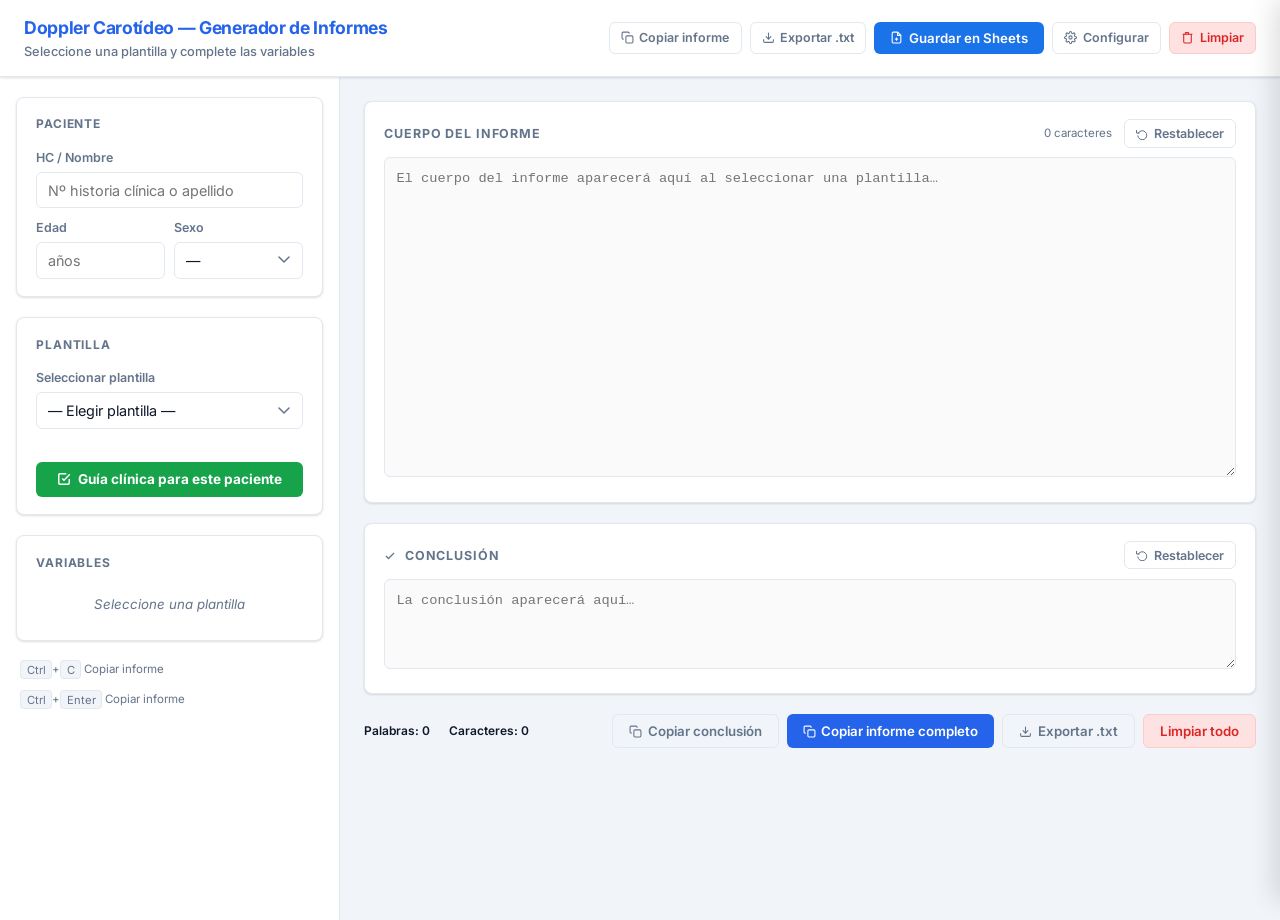
<file: index.html>
<!DOCTYPE html>
<html lang="es">
<head>
  <meta charset="UTF-8" />
  <meta name="viewport" content="width=device-width, initial-scale=1.0" />
  <title>Informe Doppler Carotídeo</title>
  <link rel="preconnect" href="https://fonts.googleapis.com" />
  <link href="https://fonts.googleapis.com/css2?family=Inter:wght@400;500;600;700&display=swap" rel="stylesheet" />
  <link rel="stylesheet" href="css/styles.css" />
</head>
<body>

<div class="app">

  <!-- ═══ HEADER ═══════════════════════════════════════════ -->
  <header class="app-header">
    <div>
      <h1>Doppler Carotídeo — Generador de Informes</h1>
      <div class="subtitle">Seleccione una plantilla y complete las variables</div>
    </div>
    <div class="header-actions">
      <button class="btn btn-ghost btn-sm" onclick="copyReport()">
        <svg width="13" height="13" viewBox="0 0 24 24" fill="none" stroke="currentColor" stroke-width="2"><rect x="9" y="9" width="13" height="13" rx="2"/><path d="M5 15H4a2 2 0 01-2-2V4a2 2 0 012-2h9a2 2 0 012 2v1"/></svg>
        Copiar informe
      </button>
      <button class="btn btn-ghost btn-sm" onclick="exportTxt()">
        <svg width="13" height="13" viewBox="0 0 24 24" fill="none" stroke="currentColor" stroke-width="2"><path d="M21 15v4a2 2 0 01-2 2H5a2 2 0 01-2-2v-4"/><polyline points="7 10 12 15 17 10"/><line x1="12" y1="15" x2="12" y2="3"/></svg>
        Exportar .txt
      </button>
      <button class="btn-sheets btn-sm" onclick="saveToSheets()" id="btn-sheets">
        <svg width="13" height="13" viewBox="0 0 24 24" fill="none" stroke="currentColor" stroke-width="2"><path d="M14 2H6a2 2 0 00-2 2v16a2 2 0 002 2h12a2 2 0 002-2V8z"/><polyline points="14 2 14 8 20 8"/><line x1="12" y1="18" x2="12" y2="12"/><line x1="9" y1="15" x2="15" y2="15"/></svg>
        Guardar en Sheets
      </button>
      <button class="btn btn-ghost btn-sm" onclick="openSettings()" title="Configurar Google Sheets">
        <svg width="13" height="13" viewBox="0 0 24 24" fill="none" stroke="currentColor" stroke-width="2"><circle cx="12" cy="12" r="3"/><path d="M19.4 15a1.65 1.65 0 00.33 1.82l.06.06a2 2 0 010 2.83 2 2 0 01-2.83 0l-.06-.06a1.65 1.65 0 00-1.82-.33 1.65 1.65 0 00-1 1.51V21a2 2 0 01-4 0v-.09A1.65 1.65 0 009 19.4a1.65 1.65 0 00-1.82.33l-.06.06a2 2 0 01-2.83-2.83l.06-.06A1.65 1.65 0 004.68 15a1.65 1.65 0 00-1.51-1H3a2 2 0 010-4h.09A1.65 1.65 0 004.6 9a1.65 1.65 0 00-.33-1.82l-.06-.06a2 2 0 012.83-2.83l.06.06A1.65 1.65 0 009 4.68a1.65 1.65 0 001-1.51V3a2 2 0 014 0v.09a1.65 1.65 0 001 1.51 1.65 1.65 0 001.82-.33l.06-.06a2 2 0 012.83 2.83l-.06.06A1.65 1.65 0 0019.4 9a1.65 1.65 0 001.51 1H21a2 2 0 010 4h-.09a1.65 1.65 0 00-1.51 1z"/></svg>
        Configurar
      </button>
      <button class="btn btn-danger btn-sm" onclick="clearAll()">
        <svg width="13" height="13" viewBox="0 0 24 24" fill="none" stroke="currentColor" stroke-width="2"><polyline points="3 6 5 6 21 6"/><path d="M19 6v14a2 2 0 01-2 2H7a2 2 0 01-2-2V6m3 0V4a1 1 0 011-1h4a1 1 0 011 1v2"/></svg>
        Limpiar
      </button>
    </div>
  </header>

  <!-- ═══ SIDEBAR ══════════════════════════════════════════ -->
  <aside class="sidebar">

    <!-- Patient data -->
    <div class="card">
      <div class="card-title">Paciente</div>
      <div style="display:flex;flex-direction:column;gap:.6rem;">
        <div class="field">
          <label class="field-label" for="p-hc">HC / Nombre</label>
          <input type="text" id="p-hc" placeholder="Nº historia clínica o apellido" oninput="state.patient.hc=this.value">
        </div>
        <div style="display:grid;grid-template-columns:1fr 1fr;gap:.6rem;">
          <div class="field">
            <label class="field-label" for="p-edad">Edad</label>
            <input type="number" id="p-edad" placeholder="años" min="0" max="120" oninput="state.patient.edad=this.value">
          </div>
          <div class="field">
            <label class="field-label" for="p-sexo">Sexo</label>
            <select id="p-sexo" onchange="state.patient.sexo=this.value">
              <option value="">—</option>
              <option value="M">M</option>
              <option value="F">F</option>
            </select>
          </div>
        </div>
      </div>
    </div>

    <!-- Template selector -->
    <div class="card">
      <div class="card-title">Plantilla</div>
      <div class="field">
        <label class="field-label" for="template-select">Seleccionar plantilla</label>
        <select id="template-select" onchange="onTemplateChange()">
          <option value="">— Elegir plantilla —</option>
        </select>
      </div>
      <div id="template-indicator" style="margin-top:.5rem;"></div>
      <button class="guide-btn" onclick="toggleGuide()" style="margin-top:.65rem;">
        <svg width="14" height="14" viewBox="0 0 24 24" fill="none" stroke="currentColor" stroke-width="2.5"><path d="M9 11l3 3L22 4"/><path d="M21 12v7a2 2 0 01-2 2H5a2 2 0 01-2-2V5a2 2 0 012-2h11"/></svg>
        Guía clínica para este paciente
      </button>
    </div>

    <!-- Variables panel -->
    <div class="card">
      <div class="card-title">
        Variables
        <span class="badge" id="vars-count" style="display:none"></span>
      </div>
      <div id="vars-panel">
        <div id="vars-empty">Seleccione una plantilla</div>
      </div>
    </div>

    <!-- Suggestion banner -->
    <div id="suggestion-banner"></div>

    <!-- Keyboard hints -->
    <div class="kbd-hint" style="padding: 0 .25rem;">
      <span><kbd>Ctrl</kbd>+<kbd>C</kbd> Copiar informe</span>
      <span><kbd>Ctrl</kbd>+<kbd>Enter</kbd> Copiar informe</span>
    </div>

  </aside>

  <!-- ═══ MAIN ══════════════════════════════════════════════ -->
  <main class="main">

    <!-- Report body -->
    <div class="card">
      <div class="textarea-header">
        <div class="textarea-title">Cuerpo del informe</div>
        <div style="display:flex;align-items:center;gap:.75rem;">
          <span class="char-count" id="body-count">0 caracteres</span>
          <button class="btn btn-ghost btn-sm" onclick="resetBody()" title="Restablecer desde plantilla">
            <svg width="12" height="12" viewBox="0 0 24 24" fill="none" stroke="currentColor" stroke-width="2"><polyline points="1 4 1 10 7 10"/><path d="M3.51 15a9 9 0 1 0 .49-3.47"/></svg>
            Restablecer
          </button>
        </div>
      </div>
      <textarea
        id="report-body"
        spellcheck="true"
        lang="es"
        placeholder="El cuerpo del informe aparecerá aquí al seleccionar una plantilla…"
        oninput="onBodyInput()"
      ></textarea>
      <div class="edit-notice" id="body-edit-notice">
        ✏️ Texto editado manualmente — "Restablecer" vuelve a la plantilla con las variables actuales.
      </div>
    </div>

    <!-- Conclusion -->
    <div class="card">
      <div class="textarea-header">
        <div class="textarea-title">
          <svg width="12" height="12" viewBox="0 0 24 24" fill="none" stroke="currentColor" stroke-width="2.5" style="vertical-align:middle;margin-right:.3rem;"><polyline points="20 6 9 17 4 12"/></svg>
          Conclusión
        </div>
        <button class="btn btn-ghost btn-sm" onclick="resetConclusion()" title="Restablecer conclusión">
          <svg width="12" height="12" viewBox="0 0 24 24" fill="none" stroke="currentColor" stroke-width="2"><polyline points="1 4 1 10 7 10"/><path d="M3.51 15a9 9 0 1 0 .49-3.47"/></svg>
          Restablecer
        </button>
      </div>
      <textarea
        id="report-conclusion"
        spellcheck="true"
        lang="es"
        placeholder="La conclusión aparecerá aquí…"
        oninput="onConclusionInput()"
      ></textarea>
      <div class="edit-notice" id="conclusion-edit-notice">
        ✏️ Conclusión editada manualmente.
      </div>
    </div>

    <!-- Action row -->
    <div style="display:flex;align-items:center;justify-content:space-between;flex-wrap:wrap;gap:1rem;">
      <div class="stats-row">
        <span>Palabras: <span id="word-count">0</span></span>
        <span>Caracteres: <span id="total-count">0</span></span>
      </div>
      <div style="display:flex;gap:.5rem;flex-wrap:wrap;">
        <button class="btn btn-ghost" onclick="copyConclusion()">
          <svg width="13" height="13" viewBox="0 0 24 24" fill="none" stroke="currentColor" stroke-width="2"><rect x="9" y="9" width="13" height="13" rx="2"/><path d="M5 15H4a2 2 0 01-2-2V4a2 2 0 012-2h9a2 2 0 012 2v1"/></svg>
          Copiar conclusión
        </button>
        <button class="btn btn-primary" onclick="copyReport()">
          <svg width="13" height="13" viewBox="0 0 24 24" fill="none" stroke="currentColor" stroke-width="2"><rect x="9" y="9" width="13" height="13" rx="2"/><path d="M5 15H4a2 2 0 01-2-2V4a2 2 0 012-2h9a2 2 0 012 2v1"/></svg>
          Copiar informe completo
        </button>
        <button class="btn btn-ghost" onclick="exportTxt()">
          <svg width="13" height="13" viewBox="0 0 24 24" fill="none" stroke="currentColor" stroke-width="2"><path d="M21 15v4a2 2 0 01-2 2H5a2 2 0 01-2-2v-4"/><polyline points="7 10 12 15 17 10"/><line x1="12" y1="15" x2="12" y2="3"/></svg>
          Exportar .txt
        </button>
        <button class="btn btn-danger" onclick="clearAll()">Limpiar todo</button>
      </div>
    </div>

  </main>
</div>

<!-- Toast -->
<div id="toast"></div>

<!-- Settings Modal -->
<div class="modal-overlay" id="settings-overlay" onclick="closeSettings(event)">
  <div class="modal" onclick="event.stopPropagation()">
    <h3>Guardar informes en Google Sheets</h3>
    <p class="modal-sub">
      Pegá la URL de tu Apps Script una vez y el botón "Guardar en Sheets" funcionará desde cualquier computadora donde repitas este paso.<br><br>
      ¿No tenés el script aún? Seguí las instrucciones del paso a paso que te compartimos.
    </p>
    <div class="modal-field">
      <label>URL del Apps Script</label>
      <input type="url" id="sheets-url-input" placeholder="https://script.google.com/macros/s/..." />
    </div>
    <div id="sheets-status" class="sheets-status"></div>
    <div class="modal-actions">
      <button class="btn btn-ghost" onclick="closeSettings()">Cancelar</button>
      <button class="btn-sheets" onclick="saveSettings()">Guardar configuración</button>
    </div>
  </div>
</div>

<!-- Guide overlay -->
<div class="guide-overlay" id="guide-overlay" onclick="closeGuide()"></div>

<!-- Guide Panel -->
<div class="guide-panel" id="guide-panel">
  <div class="guide-header">
    <div>
      <h2>Guía clínica</h2>
      <div class="guide-tpl" id="guide-tpl-name"></div>
    </div>
    <button class="guide-close" onclick="closeGuide()">✕</button>
  </div>
  <div class="guide-body" id="guide-body">
    <p style="font-size:.85rem;color:#64748b;text-align:center;padding:1rem 0;">
      Seleccione una plantilla para ver la guía clínica.
    </p>
  </div>
</div>

<!-- ═══════════════════════════════════════════════════════════
     DATA
════════════════════════════════════════════════════════════ -->
<script src="js/data.js"></script>
<script src="js/app.js"></script>
</body>
</html>
</file>
<file: css/styles.css>
/* ─── Design Tokens ──────────────────────────────────── */
    :root {
      --primary:        #2563eb;
      --primary-hover:  #1d4ed8;
      --primary-light:  #dbeafe;
      --bg:             #f1f5f9;
      --surface:        #ffffff;
      --border:         #e2e8f0;
      --border-focus:   #93c5fd;
      --text:           #0f172a;
      --muted:          #64748b;
      --danger:         #dc2626;
      --success:        #16a34a;
      --warn-bg:        #fffbeb;
      --warn-border:    #f59e0b;
      --warn-text:      #92400e;
      --sidebar-w:      340px;
      --radius:         8px;
      --shadow-sm:      0 1px 3px rgba(0,0,0,.08), 0 1px 2px rgba(0,0,0,.06);
      --shadow:         0 4px 12px rgba(0,0,0,.08);
    }

    /* ─── Reset ──────────────────────────────────────────── */
    *, *::before, *::after { box-sizing: border-box; margin: 0; padding: 0; }
    html { height: 100%; }

    body {
      font-family: 'Inter', system-ui, sans-serif;
      background: var(--bg);
      color: var(--text);
      line-height: 1.55;
      min-height: 100%;
    }

    /* ─── Layout ─────────────────────────────────────────── */
    .app {
      display: grid;
      grid-template-columns: var(--sidebar-w) 1fr;
      grid-template-rows: auto 1fr;
      grid-template-areas:
        "header header"
        "sidebar main";
      min-height: 100vh;
    }

    /* ─── Header ─────────────────────────────────────────── */
    .app-header {
      grid-area: header;
      background: var(--surface);
      border-bottom: 1px solid var(--border);
      padding: .9rem 1.5rem;
      display: flex;
      align-items: center;
      justify-content: space-between;
      gap: 1rem;
      box-shadow: var(--shadow-sm);
      position: sticky;
      top: 0;
      z-index: 10;
    }

    .app-header h1 {
      font-size: 1.1rem;
      font-weight: 700;
      color: var(--primary);
      letter-spacing: -.02em;
    }

    .app-header .subtitle {
      font-size: .8rem;
      color: var(--muted);
      font-weight: 500;
    }

    .header-actions {
      display: flex;
      gap: .5rem;
      flex-wrap: wrap;
    }

    /* ─── Sidebar ────────────────────────────────────────── */
    .sidebar {
      grid-area: sidebar;
      background: var(--surface);
      border-right: 1px solid var(--border);
      padding: 1.25rem 1rem;
      display: flex;
      flex-direction: column;
      gap: 1.25rem;
      overflow-y: auto;
      height: calc(100vh - 57px);
      position: sticky;
      top: 57px;
    }

    /* ─── Main ───────────────────────────────────────────── */
    .main {
      grid-area: main;
      padding: 1.5rem;
      display: flex;
      flex-direction: column;
      gap: 1.25rem;
      overflow-y: auto;
    }

    /* ─── Cards ──────────────────────────────────────────── */
    .card {
      background: var(--surface);
      border: 1px solid var(--border);
      border-radius: var(--radius);
      padding: 1.1rem 1.2rem;
      box-shadow: var(--shadow-sm);
    }

    .card-title {
      font-size: .75rem;
      font-weight: 700;
      text-transform: uppercase;
      letter-spacing: .07em;
      color: var(--muted);
      margin-bottom: .85rem;
      display: flex;
      align-items: center;
      gap: .4rem;
    }

    .card-title .badge {
      background: var(--primary-light);
      color: var(--primary);
      padding: .1rem .4rem;
      border-radius: 4px;
      font-size: .65rem;
      font-weight: 600;
      text-transform: none;
      letter-spacing: 0;
    }

    /* ─── Form Elements ──────────────────────────────────── */
    .field { display: flex; flex-direction: column; gap: .3rem; }

    label.field-label {
      font-size: .78rem;
      font-weight: 600;
      color: var(--muted);
    }

    input, select, textarea {
      width: 100%;
      padding: .55rem .7rem;
      border: 1px solid var(--border);
      border-radius: 6px;
      font-size: .9rem;
      font-family: inherit;
      color: var(--text);
      background: var(--surface);
      transition: border-color .15s, box-shadow .15s;
      appearance: none;
    }

    input:focus, select:focus, textarea:focus {
      outline: none;
      border-color: var(--primary);
      box-shadow: 0 0 0 3px rgba(37,99,235,.15);
    }

    select {
      background-image: url("data:image/svg+xml,%3Csvg xmlns='http://www.w3.org/2000/svg' width='12' height='8' viewBox='0 0 12 8'%3E%3Cpath d='M1 1l5 5 5-5' stroke='%2364748b' stroke-width='1.5' fill='none' stroke-linecap='round'/%3E%3C/svg%3E");
      background-repeat: no-repeat;
      background-position: right .75rem center;
      padding-right: 2.2rem;
      cursor: pointer;
    }

    /* ─── Variables Panel ────────────────────────────────── */
    #vars-panel {
      display: flex;
      flex-direction: column;
      gap: .75rem;
    }

    #vars-empty {
      font-size: .83rem;
      color: var(--muted);
      font-style: italic;
      text-align: center;
      padding: .5rem 0;
    }

    /* ─── Suggestion Banner ──────────────────────────────── */
    #suggestion-banner {
      display: none;
      background: var(--warn-bg);
      border: 1px solid var(--warn-border);
      border-radius: var(--radius);
      padding: .75rem 1rem;
      font-size: .82rem;
      color: var(--warn-text);
      line-height: 1.5;
    }

    #suggestion-banner strong { font-weight: 700; }

    #suggestion-banner .suggest-btn {
      display: inline-block;
      margin-top: .5rem;
      background: var(--warn-border);
      color: var(--warn-text);
      border: none;
      border-radius: 5px;
      padding: .25rem .6rem;
      font-size: .78rem;
      font-weight: 600;
      cursor: pointer;
      font-family: inherit;
      transition: background .15s;
    }

    #suggestion-banner .suggest-btn:hover { background: #f59e0b; }

    /* ─── Report Textareas ───────────────────────────────── */
    .textarea-header {
      display: flex;
      align-items: center;
      justify-content: space-between;
      margin-bottom: .6rem;
    }

    .textarea-title {
      font-size: .78rem;
      font-weight: 700;
      text-transform: uppercase;
      letter-spacing: .07em;
      color: var(--muted);
    }

    .char-count {
      font-size: .72rem;
      color: var(--muted);
    }

    #report-body {
      height: 320px;
      resize: vertical;
      font-family: 'Menlo', 'Monaco', 'Courier New', monospace;
      font-size: .855rem;
      line-height: 1.7;
      background: #fafafa;
    }

    #report-conclusion {
      height: 90px;
      resize: vertical;
      font-family: 'Menlo', 'Monaco', 'Courier New', monospace;
      font-size: .855rem;
      line-height: 1.7;
      background: #fafafa;
    }

    .placeholder-highlight {
      color: var(--primary);
    }

    /* ─── Edit Notice ────────────────────────────────────── */
    .edit-notice {
      display: none;
      font-size: .75rem;
      color: var(--muted);
      margin-top: .35rem;
    }

    .edit-notice.visible { display: block; }

    /* ─── Buttons ────────────────────────────────────────── */
    .btn {
      display: inline-flex;
      align-items: center;
      gap: .35rem;
      padding: .5rem 1rem;
      font-size: .83rem;
      font-weight: 600;
      border-radius: 6px;
      border: none;
      cursor: pointer;
      transition: background .15s, transform .1s;
      font-family: inherit;
      white-space: nowrap;
    }

    .btn:active { transform: scale(.97); }

    .btn-primary   { background: var(--primary); color: #fff; }
    .btn-primary:hover { background: var(--primary-hover); }

    .btn-ghost {
      background: transparent;
      color: var(--muted);
      border: 1px solid var(--border);
    }
    .btn-ghost:hover { background: var(--bg); color: var(--text); }

    .btn-danger { background: #fee2e2; color: var(--danger); border: 1px solid #fecaca; }
    .btn-danger:hover { background: #fecaca; }

    .btn-sm { padding: .35rem .7rem; font-size: .78rem; }

    /* ─── Toast ──────────────────────────────────────────── */
    #toast {
      position: fixed;
      bottom: 1.5rem;
      left: 50%;
      transform: translateX(-50%) translateY(10px);
      background: #1e293b;
      color: #f8fafc;
      padding: .6rem 1.2rem;
      border-radius: 24px;
      font-size: .83rem;
      font-weight: 600;
      box-shadow: var(--shadow);
      opacity: 0;
      visibility: hidden;
      transition: all .25s ease;
      z-index: 100;
    }

    #toast.show {
      opacity: 1;
      visibility: visible;
      transform: translateX(-50%) translateY(0);
    }

    /* ─── Divider ────────────────────────────────────────── */
    .divider {
      height: 1px;
      background: var(--border);
      margin: .2rem 0;
    }

    /* ─── Stats row ──────────────────────────────────────── */
    .stats-row {
      display: flex;
      gap: 1.2rem;
      font-size: .75rem;
      color: var(--muted);
      padding: .3rem 0;
    }

    .stats-row span { font-weight: 600; color: var(--text); }

    /* ─── Keyboard hint ──────────────────────────────────── */
    .kbd-hint {
      font-size: .72rem;
      color: var(--muted);
      display: flex;
      gap: .75rem;
      flex-wrap: wrap;
    }

    .kbd-hint kbd {
      background: var(--bg);
      border: 1px solid var(--border);
      border-radius: 4px;
      padding: .1rem .35rem;
      font-family: inherit;
      font-size: .7rem;
    }

    /* ─── Template indicator ─────────────────────────────── */
    #template-indicator {
      font-size: .75rem;
      color: var(--muted);
      min-height: 1.2em;
    }

    #template-indicator .tpl-name {
      font-weight: 600;
      color: var(--primary);
    }

    /* ─── Sheets / Settings Modal ───────────────────────────*/
    .modal-overlay {
      position: fixed; inset: 0;
      background: rgba(0,0,0,.4);
      z-index: 60;
      display: flex; align-items: center; justify-content: center;
      opacity: 0; visibility: hidden;
      transition: all .2s;
    }
    .modal-overlay.open { opacity: 1; visibility: visible; }

    .modal {
      background: #fff;
      border-radius: 12px;
      padding: 1.5rem;
      width: 460px; max-width: 95vw;
      box-shadow: 0 20px 40px rgba(0,0,0,.2);
      transform: translateY(8px);
      transition: transform .2s;
    }
    .modal-overlay.open .modal { transform: translateY(0); }

    .modal h3 { font-size: 1rem; font-weight: 700; margin-bottom: .25rem; }
    .modal .modal-sub { font-size: .8rem; color: var(--muted); margin-bottom: 1.1rem; line-height: 1.5; }

    .modal-field { display: flex; flex-direction: column; gap: .35rem; margin-bottom: 1rem; }
    .modal-field label { font-size: .78rem; font-weight: 600; color: var(--muted); }
    .modal-field input { font-size: .85rem; }

    .modal-actions { display: flex; gap: .5rem; justify-content: flex-end; margin-top: 1.1rem; }

    .sheets-status {
      font-size: .75rem;
      padding: .3rem .6rem;
      border-radius: 4px;
      margin-top: .4rem;
      display: none;
    }
    .sheets-status.ok  { display:block; background:#dcfce7; color:#166534; }
    .sheets-status.err { display:block; background:#fee2e2; color:#991b1b; }

    .btn-sheets {
      background: #1a73e8; color: #fff;
      border: none; border-radius: 6px;
      padding: .5rem 1rem;
      font-size: .83rem; font-weight: 600;
      cursor: pointer; font-family: inherit;
      display: inline-flex; align-items: center; gap: .35rem;
      transition: background .15s;
    }
    .btn-sheets:hover { background: #1557b0; }
    .btn-sheets:disabled { background: #93c5fd; cursor: not-allowed; }

    /* ─── Guide Panel ───────────────────────────────────────*/
    .guide-overlay {
      position: fixed;
      inset: 0;
      background: rgba(0,0,0,.25);
      z-index: 40;
      opacity: 0;
      visibility: hidden;
      transition: all .25s;
    }
    .guide-overlay.open { opacity: 1; visibility: visible; }

    .guide-panel {
      position: fixed;
      top: 0; right: 0;
      width: 400px; max-width: 96vw;
      height: 100vh;
      background: #f0fdf4;
      border-left: 2px solid #86efac;
      box-shadow: -6px 0 24px rgba(0,0,0,.13);
      z-index: 50;
      transform: translateX(100%);
      transition: transform .3s cubic-bezier(.4,0,.2,1);
      display: flex; flex-direction: column;
      overflow: hidden;
    }
    .guide-panel.open { transform: translateX(0); }

    .guide-header {
      background: #16a34a;
      color: #fff;
      padding: .85rem 1.1rem;
      display: flex;
      align-items: center;
      justify-content: space-between;
      flex-shrink: 0;
    }
    .guide-header h2 { font-size: .95rem; font-weight: 700; }
    .guide-header .guide-tpl { font-size: .75rem; opacity: .85; margin-top: .15rem; }
    .guide-close {
      background: rgba(255,255,255,.2);
      border: none; border-radius: 50%;
      width: 28px; height: 28px;
      color: #fff; font-size: 1rem; cursor: pointer;
      display: flex; align-items: center; justify-content: center;
      transition: background .15s;
    }
    .guide-close:hover { background: rgba(255,255,255,.35); }

    .guide-body { overflow-y: auto; flex: 1; padding: 1rem; display: flex; flex-direction: column; gap: .85rem; }

    .guide-block {
      background: #fff;
      border: 1px solid #bbf7d0;
      border-radius: 8px;
      padding: .85rem 1rem;
    }
    .guide-block-title {
      font-size: .7rem;
      font-weight: 700;
      text-transform: uppercase;
      letter-spacing: .08em;
      color: #166534;
      margin-bottom: .55rem;
      display: flex; align-items: center; gap: .35rem;
    }
    .guide-dx { font-size: .9rem; font-weight: 600; color: #0f172a; }

    .guide-riesgo {
      display: inline-block;
      margin-top: .35rem;
      padding: .2rem .6rem;
      border-radius: 4px;
      font-size: .75rem;
      font-weight: 700;
    }
    .riesgo-bajo    { background: #dcfce7; color: #166534; }
    .riesgo-mod     { background: #fef9c3; color: #854d0e; }
    .riesgo-alto    { background: #ffedd5; color: #9a3412; }
    .riesgo-muyalto { background: #fee2e2; color: #991b1b; }
    .riesgo-critico { background: #1e293b; color: #f8fafc; }

    .guide-conducta-list {
      list-style: none;
      display: flex; flex-direction: column; gap: .4rem;
    }
    .guide-conducta-list li {
      font-size: .83rem;
      color: #1e293b;
      padding-left: 1.1rem;
      position: relative;
      line-height: 1.45;
    }
    .guide-conducta-list li::before {
      content: '→';
      position: absolute; left: 0;
      color: #16a34a; font-weight: 700;
    }
    .guide-conducta-list li.warn::before { content: '⚠️'; left: -2px; }
    .guide-conducta-list li.warn { color: #991b1b; font-weight: 600; }

    .guide-seguimiento {
      font-size: .83rem;
      color: #1e293b;
      display: flex; align-items: center; gap: .4rem;
    }
    .guide-seguimiento strong { color: #166534; }

    .guide-ref-table { width: 100%; border-collapse: collapse; font-size: .8rem; }
    .guide-ref-table tr:not(:last-child) td { border-bottom: 1px solid #dcfce7; }
    .guide-ref-table td { padding: .3rem .2rem; color: #1e293b; }
    .guide-ref-table td:last-child { font-weight: 600; text-align: right; color: #166534; }

    .guide-btn {
      width: 100%;
      padding: .6rem;
      background: #16a34a;
      color: #fff;
      border: none; border-radius: 6px;
      font-size: .85rem; font-weight: 700;
      cursor: pointer; font-family: inherit;
      display: flex; align-items: center; justify-content: center; gap: .4rem;
      transition: background .15s;
      margin-top: .25rem;
    }
    .guide-btn:hover { background: #15803d; }

    /* ─── Responsive ─────────────────────────────────────── */
    @media (max-width: 768px) {
      .app {
        grid-template-columns: 1fr;
        grid-template-areas:
          "header"
          "sidebar"
          "main";
      }

      .sidebar {
        position: static;
        height: auto;
        border-right: none;
        border-bottom: 1px solid var(--border);
      }

      .main { padding: 1rem; }

      .header-actions { display: none; }

      #report-body { height: 240px; }
    }
</file>
